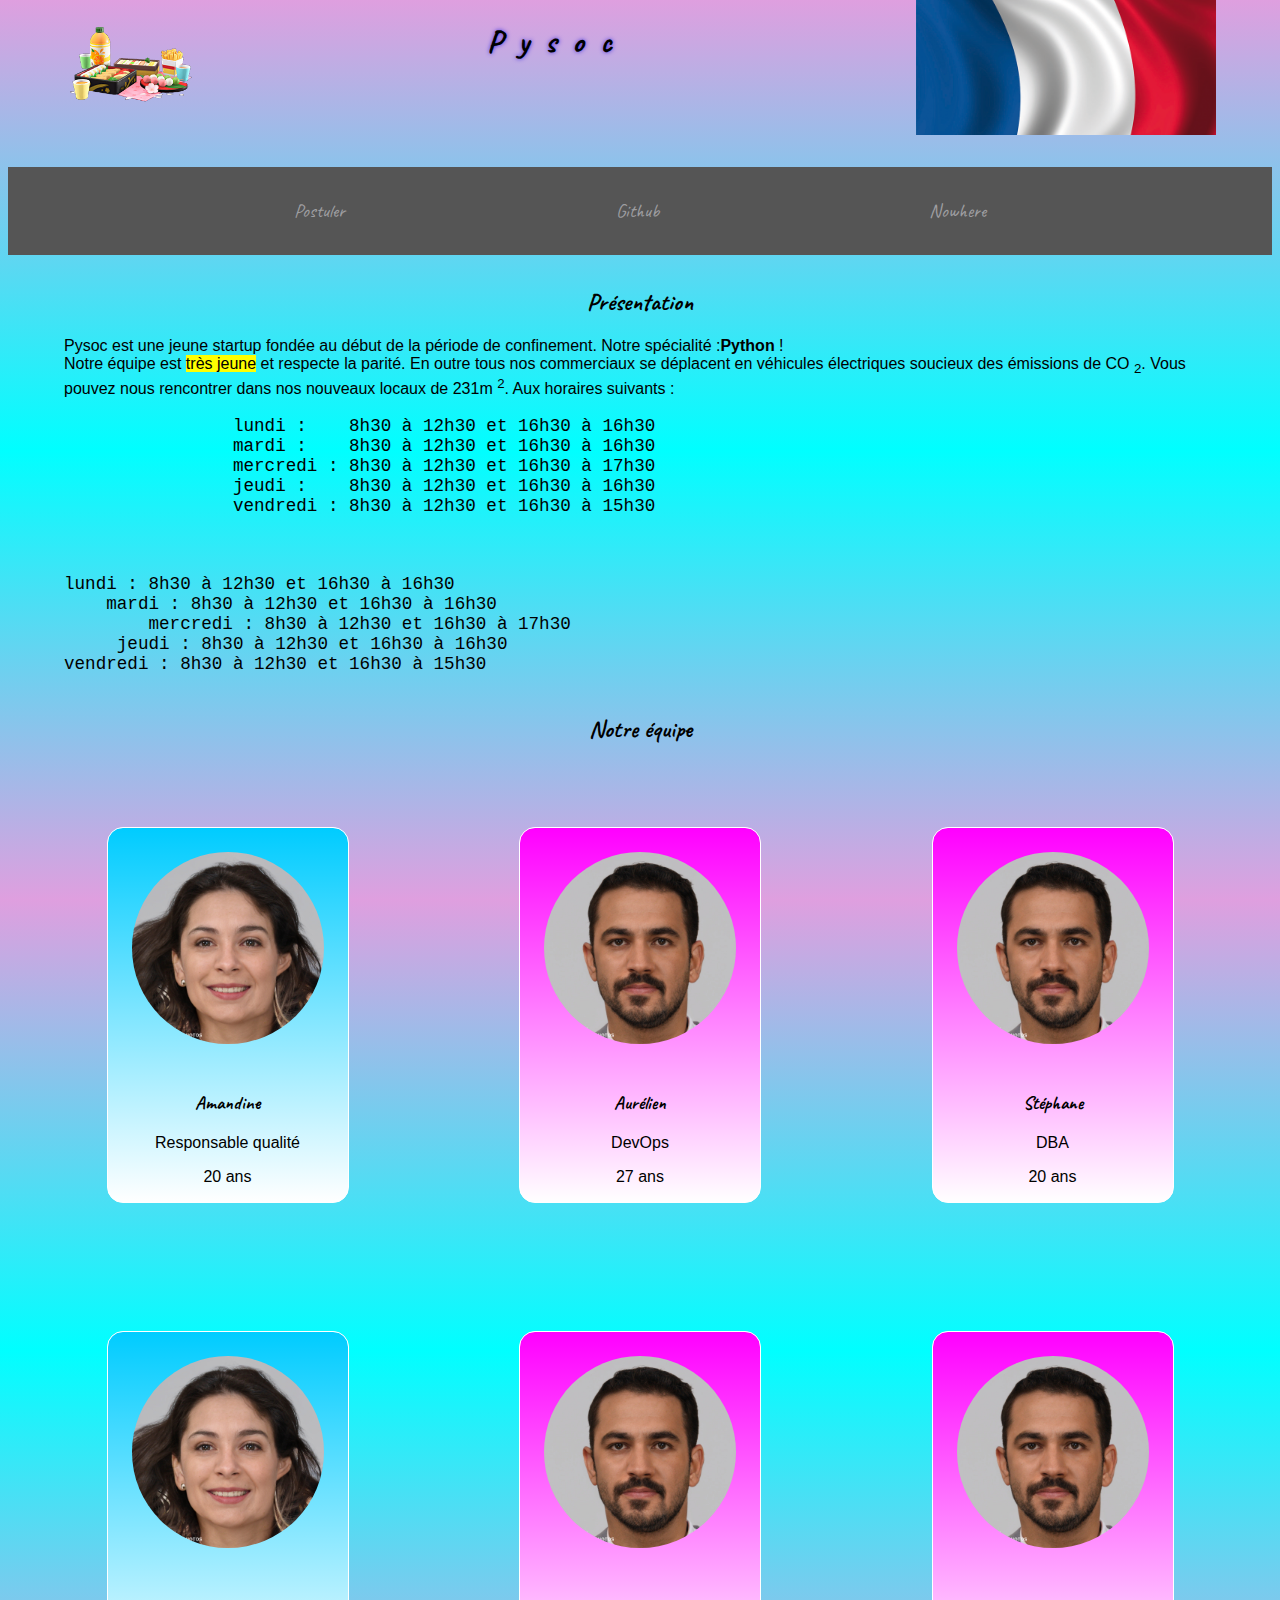
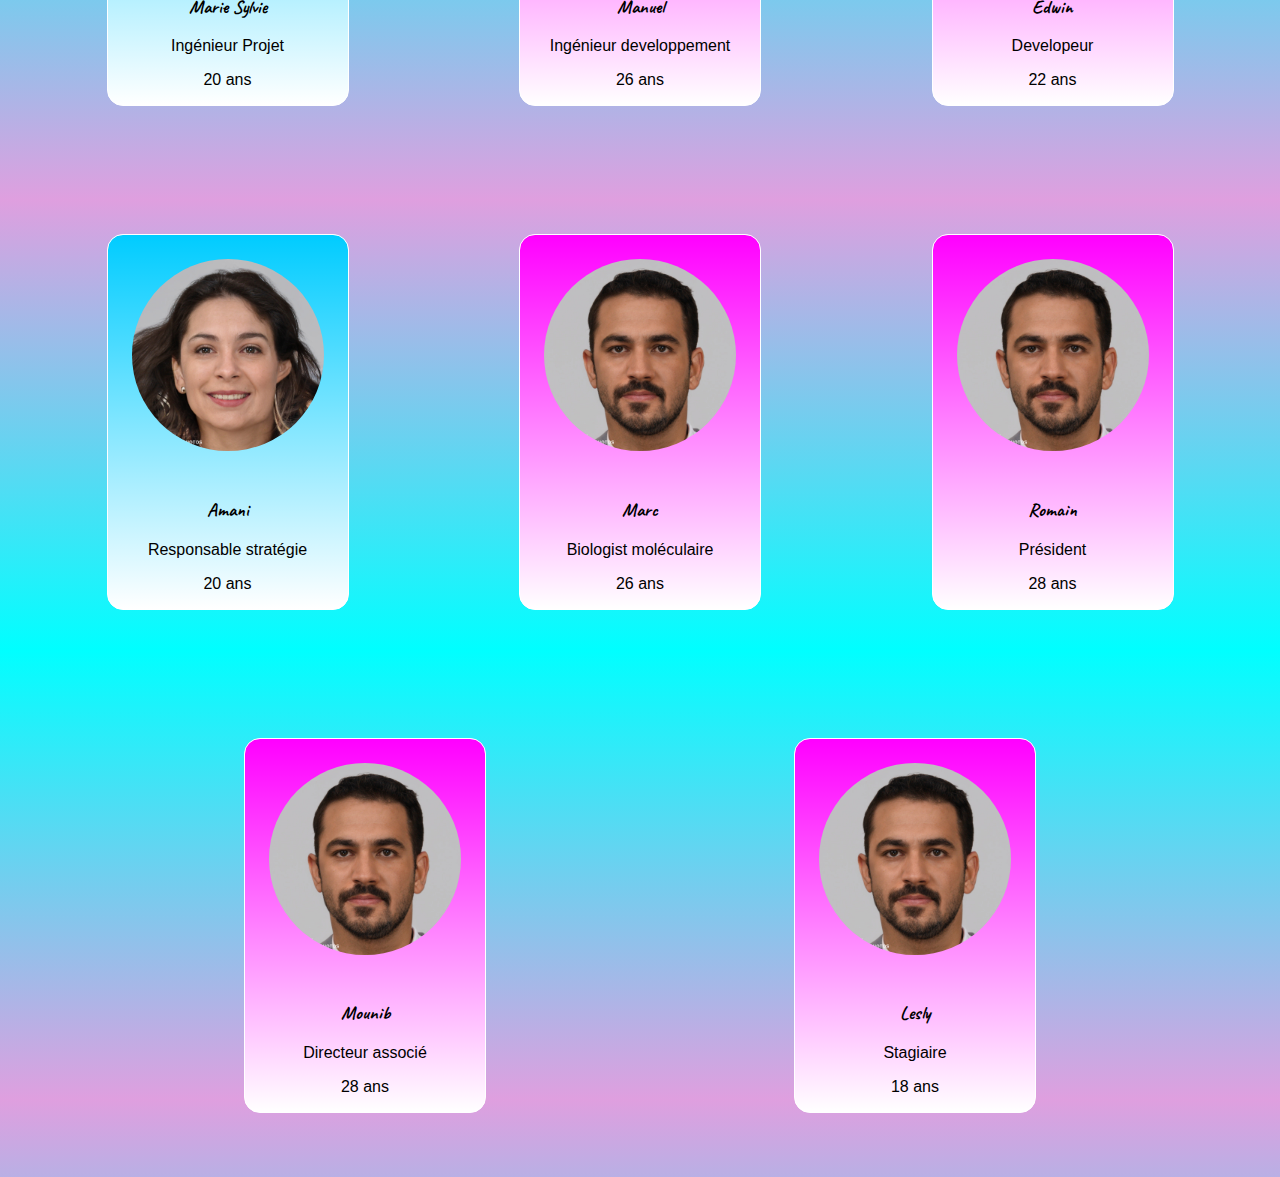
<file: index.html>
<!DOCTYPE html>
<html lang="fr">

<head>
    <meta charset="UTF-8">
    <meta http-equiv="X-UA-Compatible" content="IE=edge">
    <meta name="viewport" content="width=device-width, initial-scale=1.0">
    <link rel="icon"
        href="https://tomnook.fr/wp-content/uploads/craft/fleur-de-cerisier/ACNH-Bonsai-fleurs-de-cerisier.png">
    <link rel="stylesheet" href="css/main.css">
    <title>Pysoc</title>
</head>


<body>
    <main>
        <header id="top">
            <img src="pics/logo.png" alt="" class="imageheader">
            <h1 class="greyshadow">Pysoc</h1>
            <img src="pics/france.png" alt="" class="imageheader">
            
        </header>

        <nav id="menu">
            <!-- hyperlien qui ira ouvrir le formulaire -->
            <ul>
                <li> <a href="register.html">Postuler</a></li>
                <li> <a href="https://www.github.com" target="_blank">Github</a></li>
                <li><a href="#">Nowhere</a></li>
            </ul>
           
        </nav>

        <div id="intro">
            <h2>Présentation</h2>
            <P>Pysoc est une jeune startup fondée au<time datetime="2020-06-16T12:00"> début de la période de
                    confinement.</time> Notre spécialité :<strong>Python</strong> ! <br>Notre équipe est <mark> très
                    jeune</mark> et respecte la parité. En outre tous nos commerciaux se déplacent en véhicules
                électriques soucieux des émissions de CO <sub>2</sub>. Vous pouvez nous rencontrer dans nos nouveaux
                locaux de 231m <sup>2</sup>. Aux horaires suivants : </P>
            <pre>
                lundi :    8h30 à 12h30 et 16h30 à 16h30
                mardi :    8h30 à 12h30 et 16h30 à 16h30
                mercredi : 8h30 à 12h30 et 16h30 à 17h30
                jeudi :    8h30 à 12h30 et 16h30 à 16h30
                vendredi : 8h30 à 12h30 et 16h30 à 15h30
                
            </pre>
            <!-- ceci est un commentaire -->
            <pre>
lundi : 8h30 à 12h30 et 16h30 à 16h30
    mardi : 8h30 à 12h30 et 16h30 à 16h30
        mercredi : 8h30 à 12h30 et 16h30 à 17h30
     jeudi : 8h30 à 12h30 et 16h30 à 16h30
vendredi : 8h30 à 12h30 et 16h30 à 15h30
            </pre>
        </div>
        <section id="team">
            <h2>Notre équipe</h2>
            <div id="members">
                <article class="member girl">
                    <img src="pics/girl.jpg" alt="">
                    <h3>Amandine</h3>
                    <p>Responsable qualité</p>
                    <p>20 ans</p>
                </article>
                <article class="member boy">
                    <img src="pics/boy.jpg" alt="">
                    <h3>Aurélien</h3>
                    <p>DevOps</p>
                    <p>27 ans</p>
                </article>
                <article class="member boy">
                    <img src="pics/boy.jpg" alt="">
                    <h3>Stéphane</h3>
                    <p>DBA</p>
                    <p>20 ans</p>
                </article>
                <article class="member girl">
                    <img src="pics/girl.jpg" alt="">
                    <h3>Marie Sylvie</h3>
                    <p>Ingénieur Projet</p>
                    <p>20 ans</p>
                </article>
                <article class="member boy">
                    <img src="pics/boy.jpg" alt="">
                    <h3>Manuel</h3>
                    <p>Ingénieur developpement</p>
                    <p>26 ans</p>
                </article>
                <article class="member boy">
                    <img src="pics/boy.jpg" alt="">
                    <h3>Edwin</h3>
                    <p>Developeur</p>
                    <p>22 ans</p>
                </article>
                <article class="member girl">
                    <img src="pics/girl.jpg" alt="">
                    <h3>Amani</h3>
                    <p>Responsable stratégie</p>
                    <p>20 ans</p>
                </article>
                <article class="member boy">
                    <img src="pics/boy.jpg" alt="">
                    <h3>Marc</h3>
                    <p>Biologist moléculaire</p>
                    <p>26 ans</p>
                </article>
                <article class="member boy">
                    <img src="pics/boy.jpg" alt="">
                    <h3>Romain</h3>
                    <p>Président</p>
                    <p>28 ans</p>
                </article>
                <article class="member boy">
                    <img src="pics/boy.jpg" alt="">
                    <h3>Mounib</h3>
                    <p>Directeur associé</p>
                    <p>28 ans</p>
                </article>
                <article class="member boy">
                    <img src="pics/boy.jpg" alt="">
                    <h3>Lesly</h3>
                    <p>Stagiaire</p>
                    <p>18 ans</p>
                </article>
            </div>
        </section>
    </main>

</body>

</html>
</file>
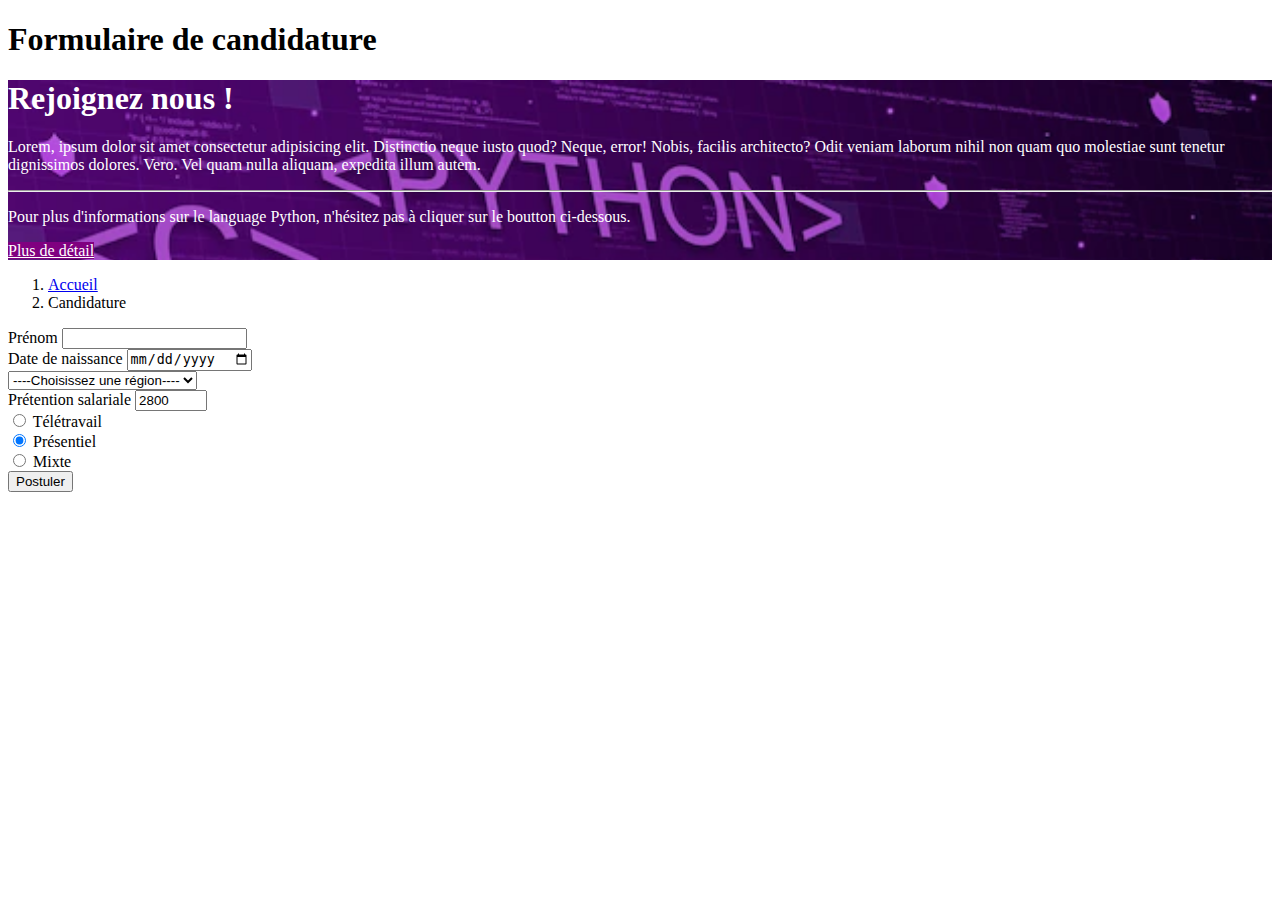
<file: register.html>
<!DOCTYPE html>
<html lang="fr">
<head>
    <meta charset="UTF-8">
    <meta http-equiv="X-UA-Compatible" content="IE=edge">
    <meta name="viewport" content="width=device-width, initial-scale=1.0">
    <!-- lien vers bootstrap -->
    <link rel="stylesheet" href="https://cdn.jsdelivr.net/npm/bootstrap@4.6.1/dist/css/bootstrap.min.css" integrity="sha384-zCbKRCUGaJDkqS1kPbPd7TveP5iyJE0EjAuZQTgFLD2ylzuqKfdKlfG/eSrtxUkn" crossorigin="anonymous">
    <!-- autre css pour mettre en forme -->
    <link rel="stylesheet" href="css/bonus.css">
    <title>Pysoc : candidature</title>
</head>
<body class="container">
    <h1>Formulaire de candidature</h1>
    <div class="jumbotron jb-background">
        <h1 class="display-4">Rejoignez nous !</h1>
        <p class="lead"> Lorem, ipsum dolor sit amet consectetur adipisicing elit. Distinctio neque iusto quod? Neque, error! Nobis, facilis architecto? Odit veniam laborum nihil non quam quo molestiae sunt tenetur dignissimos dolores. Vero.
        Vel quam nulla aliquam, expedita illum autem.</p>
        <hr class="my-4">
        <p>Pour plus d'informations sur le language Python, n'hésitez pas à cliquer sur le boutton ci-dessous.</p>
        <a class="btn violet btn-lg" href="https://www.python.org/" role="button">Plus de détail</a>
      </div>

      <nav aria-label="breadcrumb">
        <ol class="breadcrumb">
          <li class="breadcrumb-item"><a href="index.html">Accueil</a></li>
          <li class="breadcrumb-item active" aria-current="page">Candidature</li>
        </ol>
      </nav>

      <form action="save.php" method="post">
      <!-- avec required le champs ne peut pas être vide, il faut absolument qu'il soit rempli -->
      <div class="form-group"><label for="fname">Prénom</label>
        <input type="text" name="fname" id="fname" class="form-control" required>
    </div>
    <div class="form-group">
        <label for="dateofbirth">Date de naissance</label>
        <input type="date" name="dateofbirth" class="form-control">
    </div>
    <div class="form-group">
        <label for="region"></label>
    <select name="region" id="region" class="form-control">
    <option value="">----Choisissez une région----</option>
    <option value="IDF">Ile de France</option>
    <option value="GDE">Grand Ouest</option>
    <option value="PACA">Provence Alpe Cote d'azure</option>
</select>
    </div>
    <!-- la valeur par défaut sera de 2800 avec la mollette ça incrémentera de 100 en 100 -->
    <!-- name associera au back / id associera au front -->
    <div class="form-group">
        <label for="salary">Prétention salariale</label>
        <input type="number" name="salary" id="salary" class="form-control" min="1600" max="4000" value="2800" step="100">
    </div>
    <!-- bouton de selection à choix unique. L'id change mais le name doit être le même -->
    <!-- location est l'endroit où sera stocké la réponse -->
    <div class="form-check">
        <input type="radio" name="location" id="TT" value="Télétravail" class="form-check-input">
        <label for="TT" class="form-check-label">Télétravail</label>
    </div>
    <div class="form-check">
        <!-- avec checked ce sera lui qui sera coché par défaut -->
        <input type="radio" name="location" id="P" value="Présentiel" class="form-check-input" checked>
        <label for="P" class="form-check-label">Présentiel</label>
    </div>
    <div class="form-check">
        <input type="radio" name="location" id="M" value="Mixte" class="form-check-input">
        <label for="M" class="form-check-label">Mixte</label>
    </div>
    <!-- boutton pour envoyer le formulaire -->
    <button type="submit" class="btn btn-primary my-4">Postuler</button>

</form>
        

    </div>
</body>
</html>
</file>
<file: css/main.css>
/*MDN*/
@import url('https://fonts.googleapis.com/css2?family=Caveat&family=Permanent+Marker&display=swap');

body {
    font-family: 'Lucida Sans', 'Lucida Sans Regular', 'Lucida Grande', 'Lucida Sans Unicode', Geneva, Verdana, sans-serif;
    height: 100vh;
    /*taille du body à 100% du viewport*/
    margin: 0;
    /*marges à zéro*/
    background: rgb(141, 245, 172);
    background: #8df5ac;
    background: #df9fdf;
    background: rgb(0, 255, 127, .2);
    background: #8df5acdd;
    background-image: linear-gradient(#df9fdf, #0ff, #df9fdf);

}

#top {
    height: 15vh;
    display: flex;
    justify-content: space-between;
    /* ne peut être activé que lorsque la fonction flex est active*/
}

h1 {
    letter-spacing: 1rem;
    /*espace entre les lettres*/
    font-weight: bolder;
}

/*création class d'image dans un header fera 100% de la hauteur du parent*/
.imageheader {
    height: 100%
}

.greyshadow {
    text-shadow: .5rem .5rem .25rem #e12fe1;
    text-shadow: 0 0 .25rem #3e2fe1;
}

pre {
    font-size: 1.1rem;
}

.member {
    background-color: #fff;
    border: #fff solid .1rem;
    width: 15rem;
    text-align: center;
    border-radius: 1rem;
    margin: 5%;
}
/* selection hierarchique*/
.member img {
    width: 80%;
    margin: 10%;
    border-radius: 50%;
}

#members {
    display: flex;
    flex-wrap: wrap;
    justify-content: space-evenly;

}

.boy {
    background-image: linear-gradient(#f0f, #fff);
}

.girl {
    background-image: linear-gradient(rgb(0, 204, 255), #fff);
}

h1,
h2,
h3 {
    font-family: 'caveat', Arial, Helvetica, sans-serif;
    text-align: center;
}

header,
#intro {
    /*selection multiple*/
    width: 90%;
    margin: auto;
}

/* selection hierarchique tous les UL rattachés aux éléments dont l'id est menu */
#menu ul {
    list-style: none;
    padding: 0%;
    display: flex;
    flex-wrap: wrap;
    justify-content: space-evenly;
}

#menu{
    margin: 2rem .5rem;
    background:#555;
    padding: 1rem;
    position: sticky;
    top: 0;
}
/* toute balise a dans menu. il n'y a pas besoin de mettre toute l'aborescence */
#menu a{
    font-family: "caveat",sans-serif;
    color: #9e9ea1;
    text-decoration: none;
    font-size: larger;
    transition: all 1s ease-in-out;

}
#menu a:hover{
    background: rgb(246, 243, 243);
    color:rgb(215, 17, 17)
}
</file>
<file: css/bonus.css>
.violet{
    background: #800080;
    color: #fff;
}
.jb-background{
    background-image: url(../pics/BG.webp);
    background-size: cover;
    color: #fff;
}
</file>
